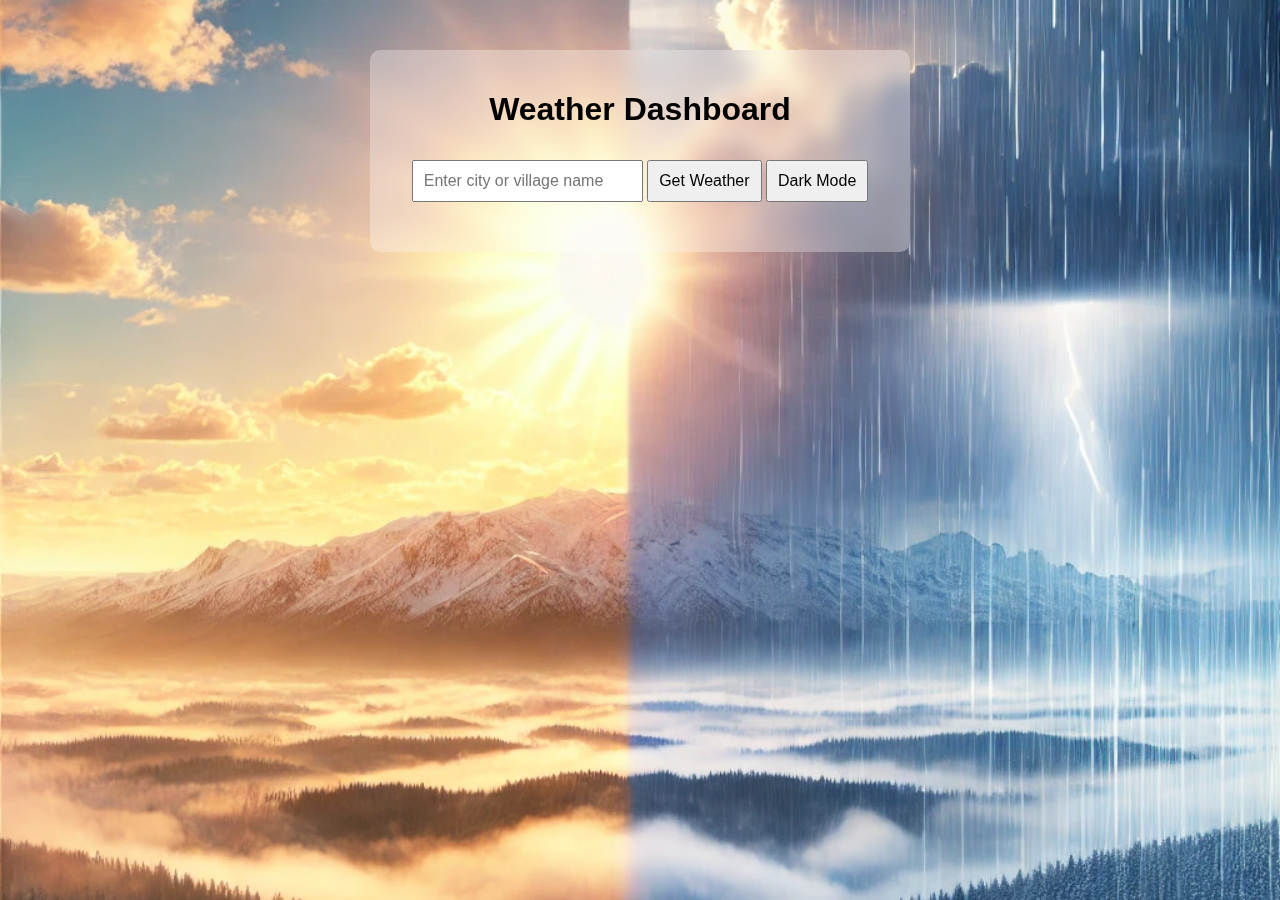
<file: index.html>
<!DOCTYPE html>
<html lang="en">
<head>
    <meta charset="UTF-8">
    <meta name="viewport" content="width=device-width, initial-scale=1.0">
    <title>Weather Dashboard</title>
    <link rel="stylesheet" href="styles.css">
</head>
<body>
    <div class="container">
        <h1>Weather Dashboard</h1>
        <input type="text" id="cityInput" placeholder="Enter city or village name">
        <button onclick="getWeather()">Get Weather</button>
        <button id="darkModeToggle">Dark Mode</button>
        <div id="weatherResult"></div>
    </div>
    <script src="script.js"></script>
</body>
</html>
</file>
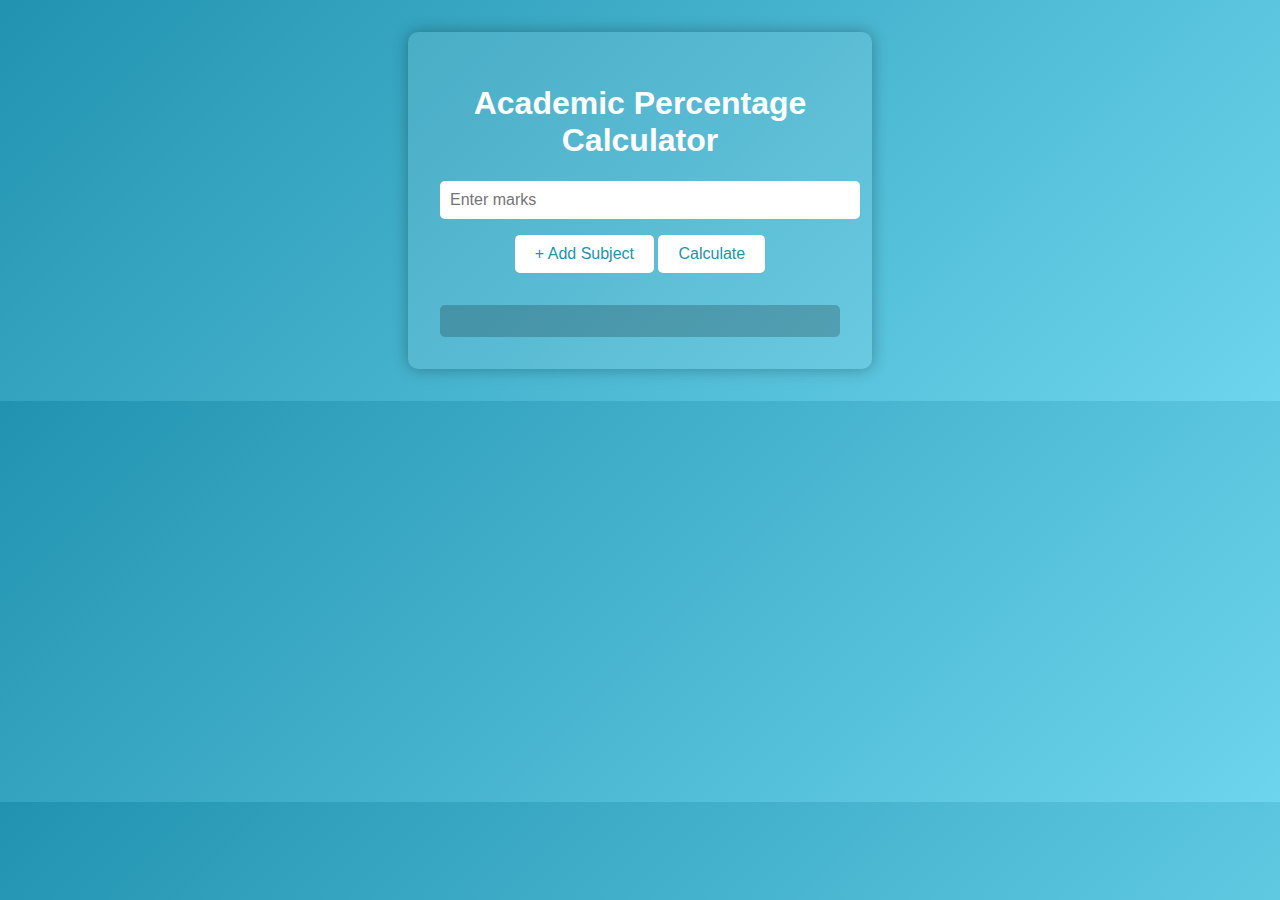
<file: Percentage Calculator/index.html>
<!DOCTYPE html>
<html lang="en">
<head>
  <meta charset="UTF-8">
  <meta name="viewport" content="width=device-width, initial-scale=1">
  <title>Dynamic Percentage Calculator</title>
  <link rel="stylesheet" href="style.css">
</head>
<body>
  <div class="container">
    <h1>Academic Percentage Calculator</h1>

    <form id="marksForm">
      <div id="marksContainer">
        <input type="number" placeholder="Enter marks" required>
      </div>
      <button type="button" id="addSubject">+ Add Subject</button>
      <button type="submit">Calculate</button>
    </form>

    <div class="result" id="resultBox"></div>
  </div>

  <script src="script.js"></script>
</body>
</html>
</file>
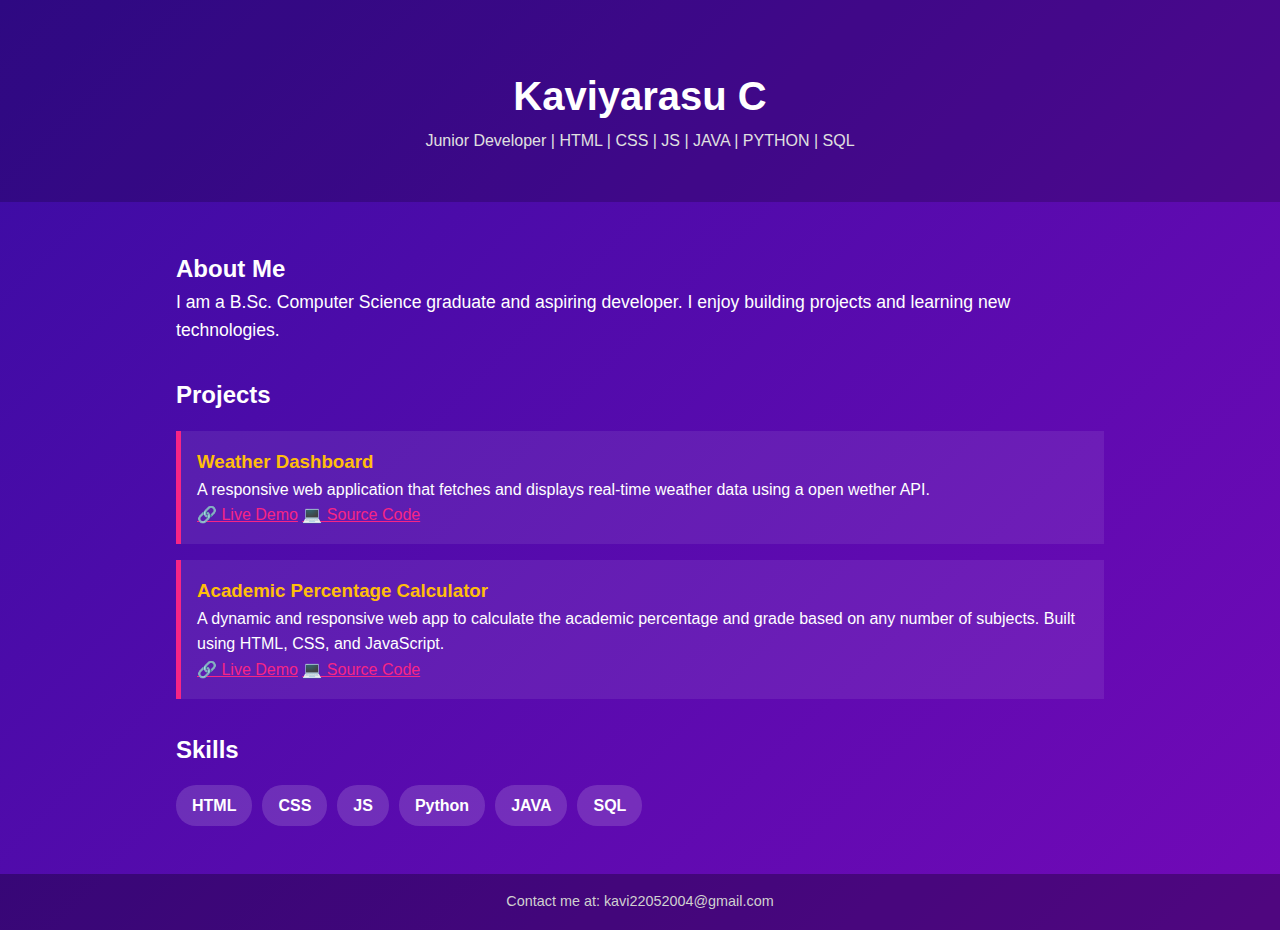
<file: Portfolio/index.html>
<!DOCTYPE html>
<html lang="en">
<head>
  <meta charset="UTF-8" />
  <meta name="viewport" content="width=device-width, initial-scale=1.0"/>
  <title>My Portfolio</title>
  <link rel="stylesheet" href="style.css" />
</head>
<body>
    <header>
        <div class="container">
          <h1>Kaviyarasu C</h1>
          <p>Junior Developer | HTML | CSS | JS | JAVA | PYTHON | SQL</p>
        </div>
      </header>
      

  <main class="container">
    <section class="about">
        <h2>About Me</h2>
        <p>
          I am a B.Sc. Computer Science graduate and aspiring developer. I enjoy building projects and learning new technologies.
        </p>
      </section>
      

    <section class="projects">
      <h2>Projects</h2>
      <div class="project-card">
        <h3>Weather Dashboard</h3>
        <p>A responsive web application that fetches and displays real-time weather data using a open wether API.</p>
        <a href="https://real-time-weather-dashboard.netlify.app/" target="_blank">🔗 Live Demo</a>
        <a href="https://github.com/kavi-22/Kaviyarasu-C/tree/main/weather-dashboard" target="_blank">💻 Source Code</a>
      </div>
      <div class="project-card">
        <h3>Academic Percentage Calculator</h3>
        <p>
          A dynamic and responsive web app to calculate the academic percentage and grade based on any number of subjects. Built using HTML, CSS, and JavaScript.
        </p>
        <div class="project-links">
          <a href="https://academic-percentage-calculator.netlify.app/" target="_blank">🔗 Live Demo</a>
          <a href="https://github.com/kavi-22/Kaviyarasu-C/tree/main/Percentage%20Calculator" target="_blank">💻 Source Code</a>
        </div>
    </section>

    <section class="skills">
      <h2>Skills</h2>
      <ul>
        <li>HTML</li>
        <li>CSS</li>
        <li>JS</li>
        <li>Python</li>
        <li>JAVA</li>
        <li>SQL</li>
      </ul>
    </section>
  </main>

  <footer>
    <p>Contact me at: kavi22052004@gmail.com</p>
  </footer>
</body>
</html>
</file>
<file: styles.css>
body {
    font-family: Arial, sans-serif;
    background: url('assets/default light.jpg') no-repeat center center fixed;
    background-size: cover;
    transition: background 0.5s ease-in-out;
}


.container {
    max-width: 500px;
    margin: 50px auto;
    text-align: center;
    padding: 20px;
    background: rgba(255, 255, 255, 0.3); /* Transparent background */
    border-radius: 10px;
    transition: background-color 0.3s ease;
    backdrop-filter: blur(10px); /* Glassmorphism effect */
}

body.dark-mode .container {
    background: rgba(33, 37, 41, 0.6);
}

.dark-mode {
    background-image: url('assets/home dark.jpg');
    color: white;
}


input, button {
    margin: 10px 0;
    padding: 10px;
    font-size: 16px;
}

button {
    cursor: pointer;
}

#weatherResult {
    margin-top: 20px;
}
</file>
<file: Percentage Calculator/style.css>
body {
    font-family: 'Segoe UI', sans-serif;
    background: linear-gradient(135deg, #2193b0, #6dd5ed);
    color: #fff;
    text-align: center;
    padding: 2rem;
    margin: 0;
  }
  
  .container {
    max-width: 400px;
    margin: auto;
    background: rgba(255, 255, 255, 0.1);
    padding: 2rem;
    border-radius: 10px;
    box-shadow: 0 0 15px rgba(0,0,0,0.3);
  }
  
  input {
    display: block;
    width: 100%;
    padding: 10px;
    margin: 1rem 0;
    border: none;
    border-radius: 5px;
    font-size: 1rem;
  }
  
  button {
    padding: 10px 20px;
    border: none;
    background: #fff;
    color: #2193b0;
    font-size: 1rem;
    border-radius: 5px;
    cursor: pointer;
  }
  
  button:hover {
    background: #f0f0f0;
  }
  
  .result {
    margin-top: 2rem;
    font-size: 1.2rem;
    background: rgba(0, 0, 0, 0.2);
    padding: 1rem;
    border-radius: 5px;
  }
</file>
<file: Portfolio/style.css>
/* Reset */
* {
    margin: 0;
    padding: 0;
    box-sizing: border-box;
  }
  
  /* Body */
  body {
    font-family: 'Segoe UI', sans-serif;
    background: linear-gradient(135deg, #3a0ca3, #7209b7);
    color: #fff;
    line-height: 1.6;
  }
  
  /* Container */
  .container {
    width: 90%;
    max-width: 960px;
    margin: auto;
    padding: 1rem;
  }
  
  /* Header */
  header {
    padding: 2rem 0;
    text-align: center;
    background: rgba(0, 0, 0, 0.2);
  }
  
  header h1 {
    font-size: 2.5rem;
    margin-top: 1rem;
  }
  
  header p {
    font-size: 1rem;
    color: #e0e0e0;
  }
  
  
  .profile-img:hover {
    transform: scale(1.05);
    border-color: #fff;
  }
  
  /* Sections */
  section {
    margin: 2rem 0;
  }
  
  /* About Section */
  .about p {
    font-size: 1.1rem;
  }
  
  /* Projects */
  .project-card {
    background: rgba(255, 255, 255, 0.08);
    padding: 1rem;
    border-left: 5px solid #f72585;
    margin-top: 1rem;
    transition: transform 0.3s ease, box-shadow 0.3s ease;
  }
  
  .project-card:hover {
    transform: scale(1.02);
    box-shadow: 0 4px 15px rgba(247, 37, 133, 0.4);
  }
  
  .project-card h3 {
    color: #ffbe0b;
  }
  
  .project-card a {
    color: #f72585;
    text-decoration: underline;
  }
  
  /* Skills */
  .skills ul {
    list-style: none;
    display: flex;
    flex-wrap: wrap;
    gap: 10px;
    margin-top: 1rem;
  }
  
  .skills li {
    background: rgba(255, 255, 255, 0.15);
    padding: 0.5rem 1rem;
    border-radius: 20px;
    font-weight: bold;
    color: #fff;
    transition: transform 0.2s ease, background 0.3s ease;
  }
  
  .skills li:hover {
    transform: scale(1.1);
    background: rgba(255, 255, 255, 0.3);
  }
  
  /* Footer */
  footer {
    background: rgba(0, 0, 0, 0.3);
    text-align: center;
    padding: 1rem;
    font-size: 0.9rem;
    color: #d0d0d0;
  }
  
  /* Responsive */
  @media (max-width: 600px) {
    header h1 {
      font-size: 2rem;
    }
  
    .skills ul {
      flex-direction: column;
      align-items: flex-start;
    }
  
    .project-card {
      padding: 0.8rem;
    }
  }
</file>
